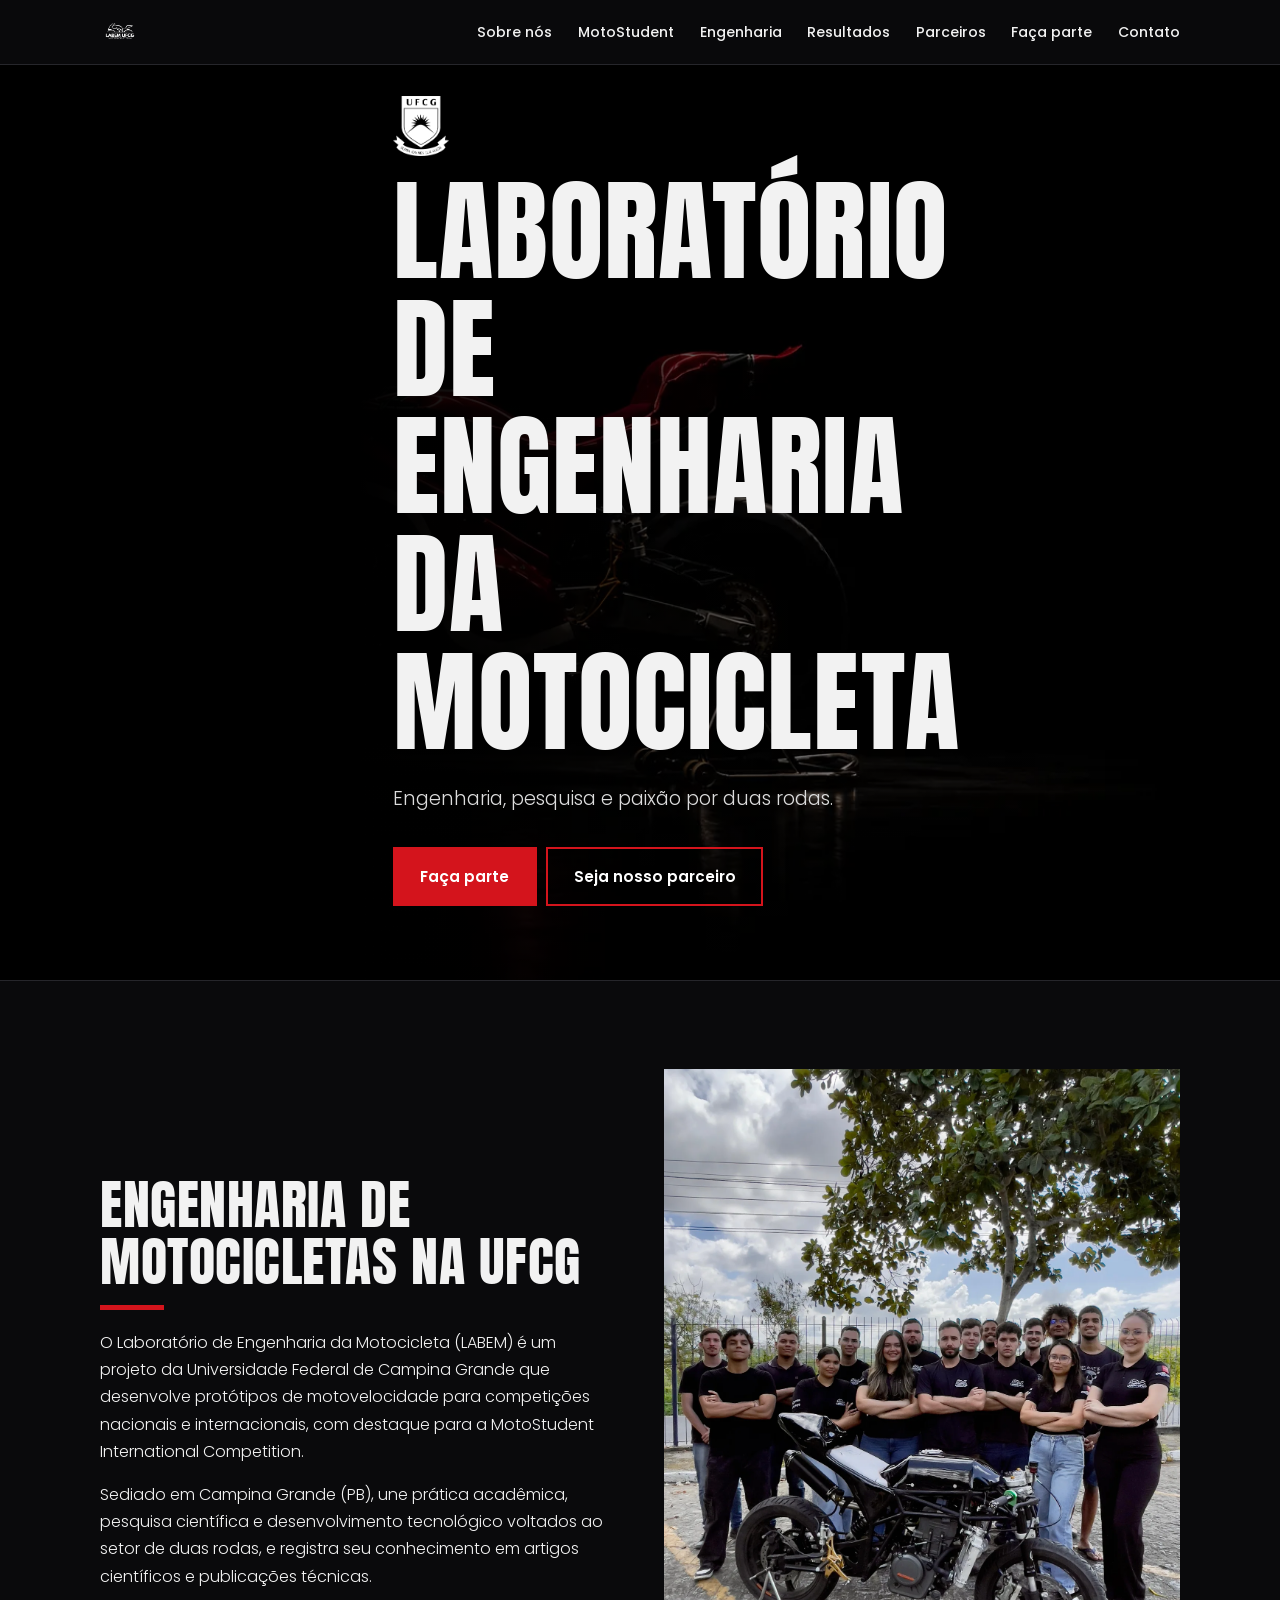
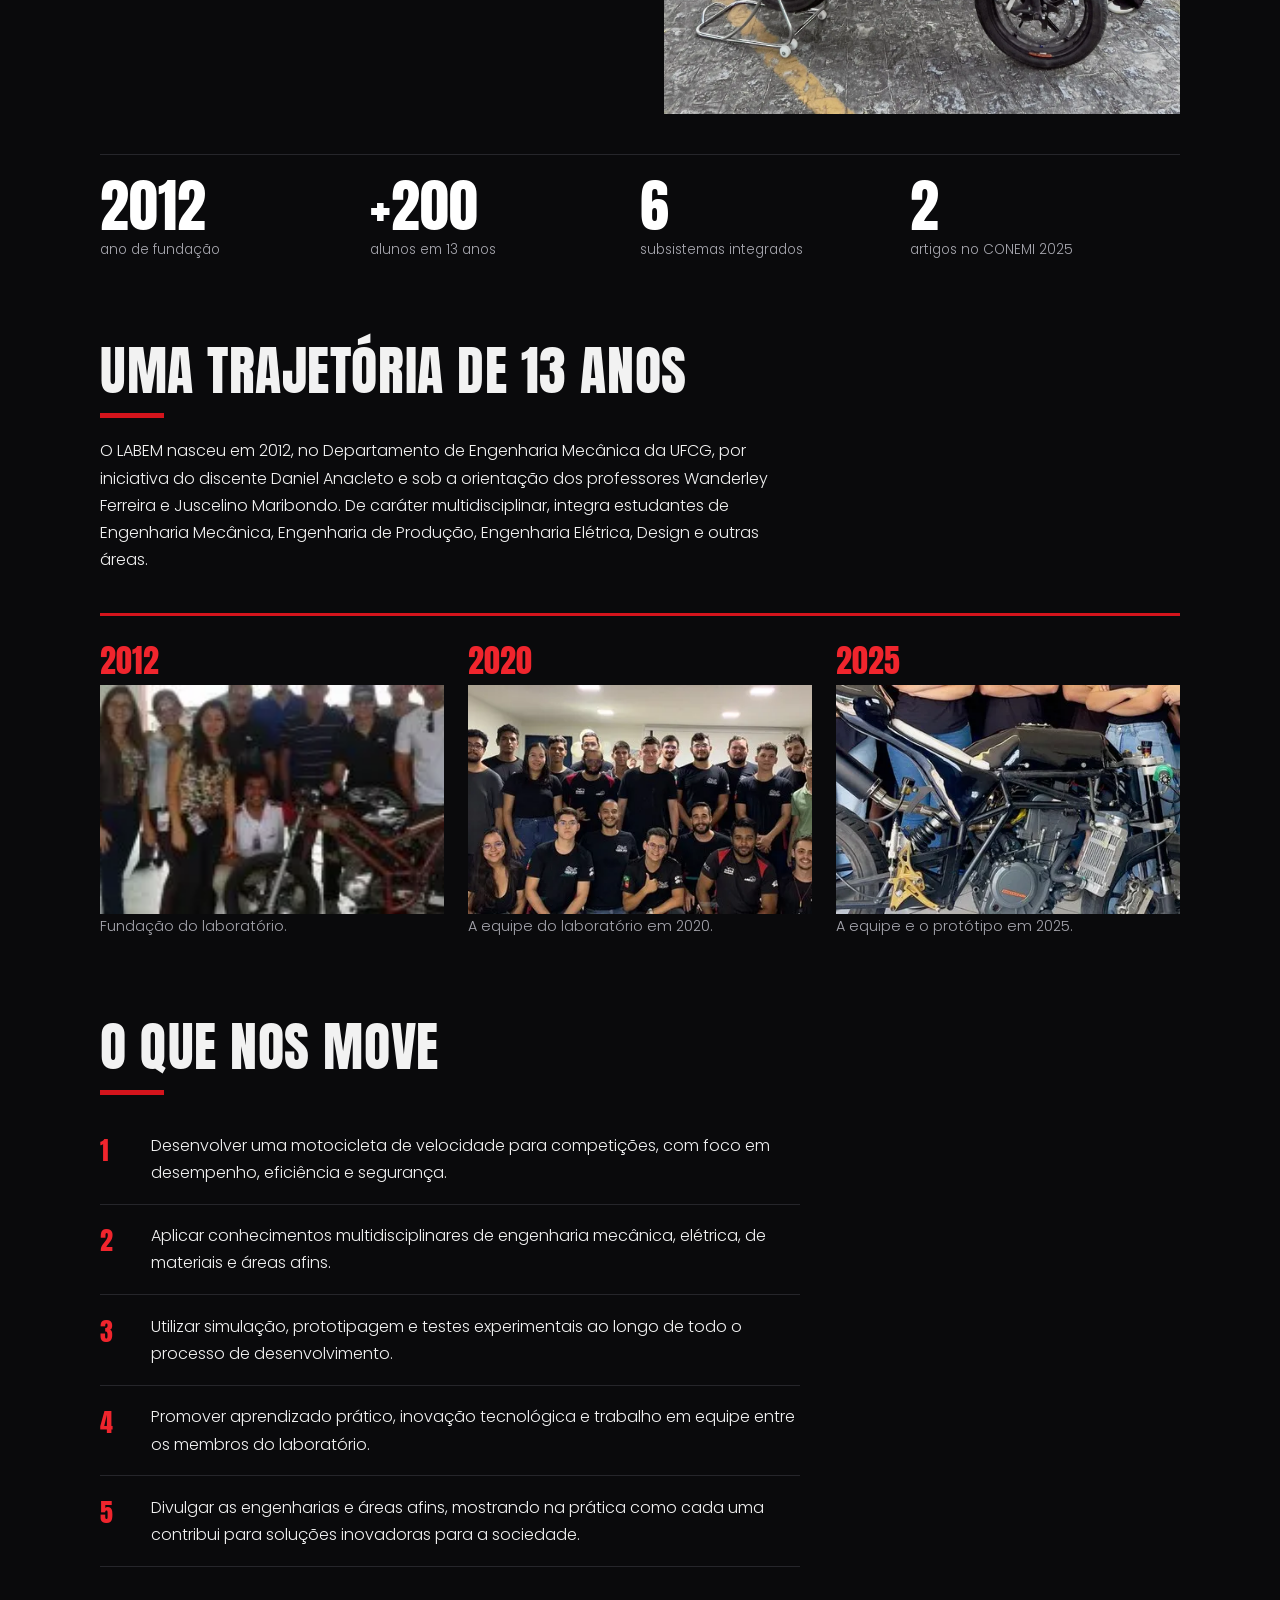
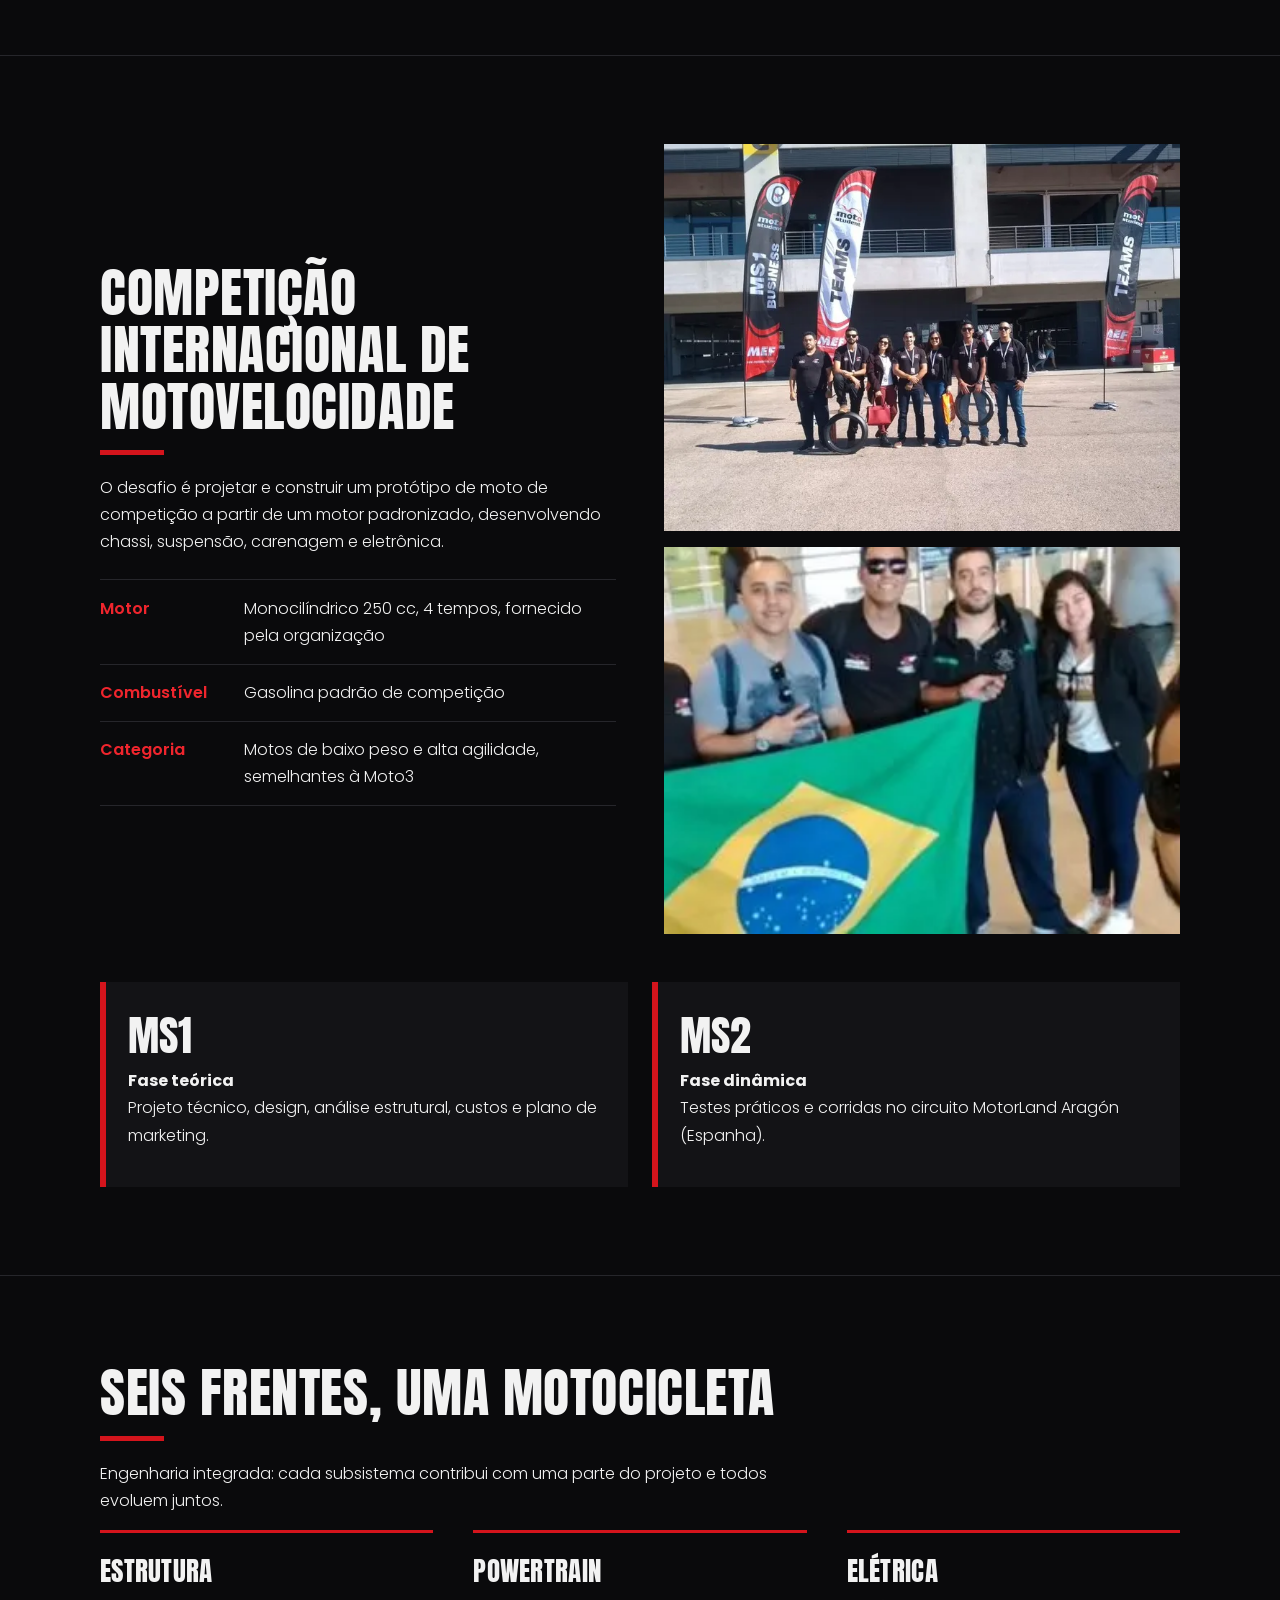
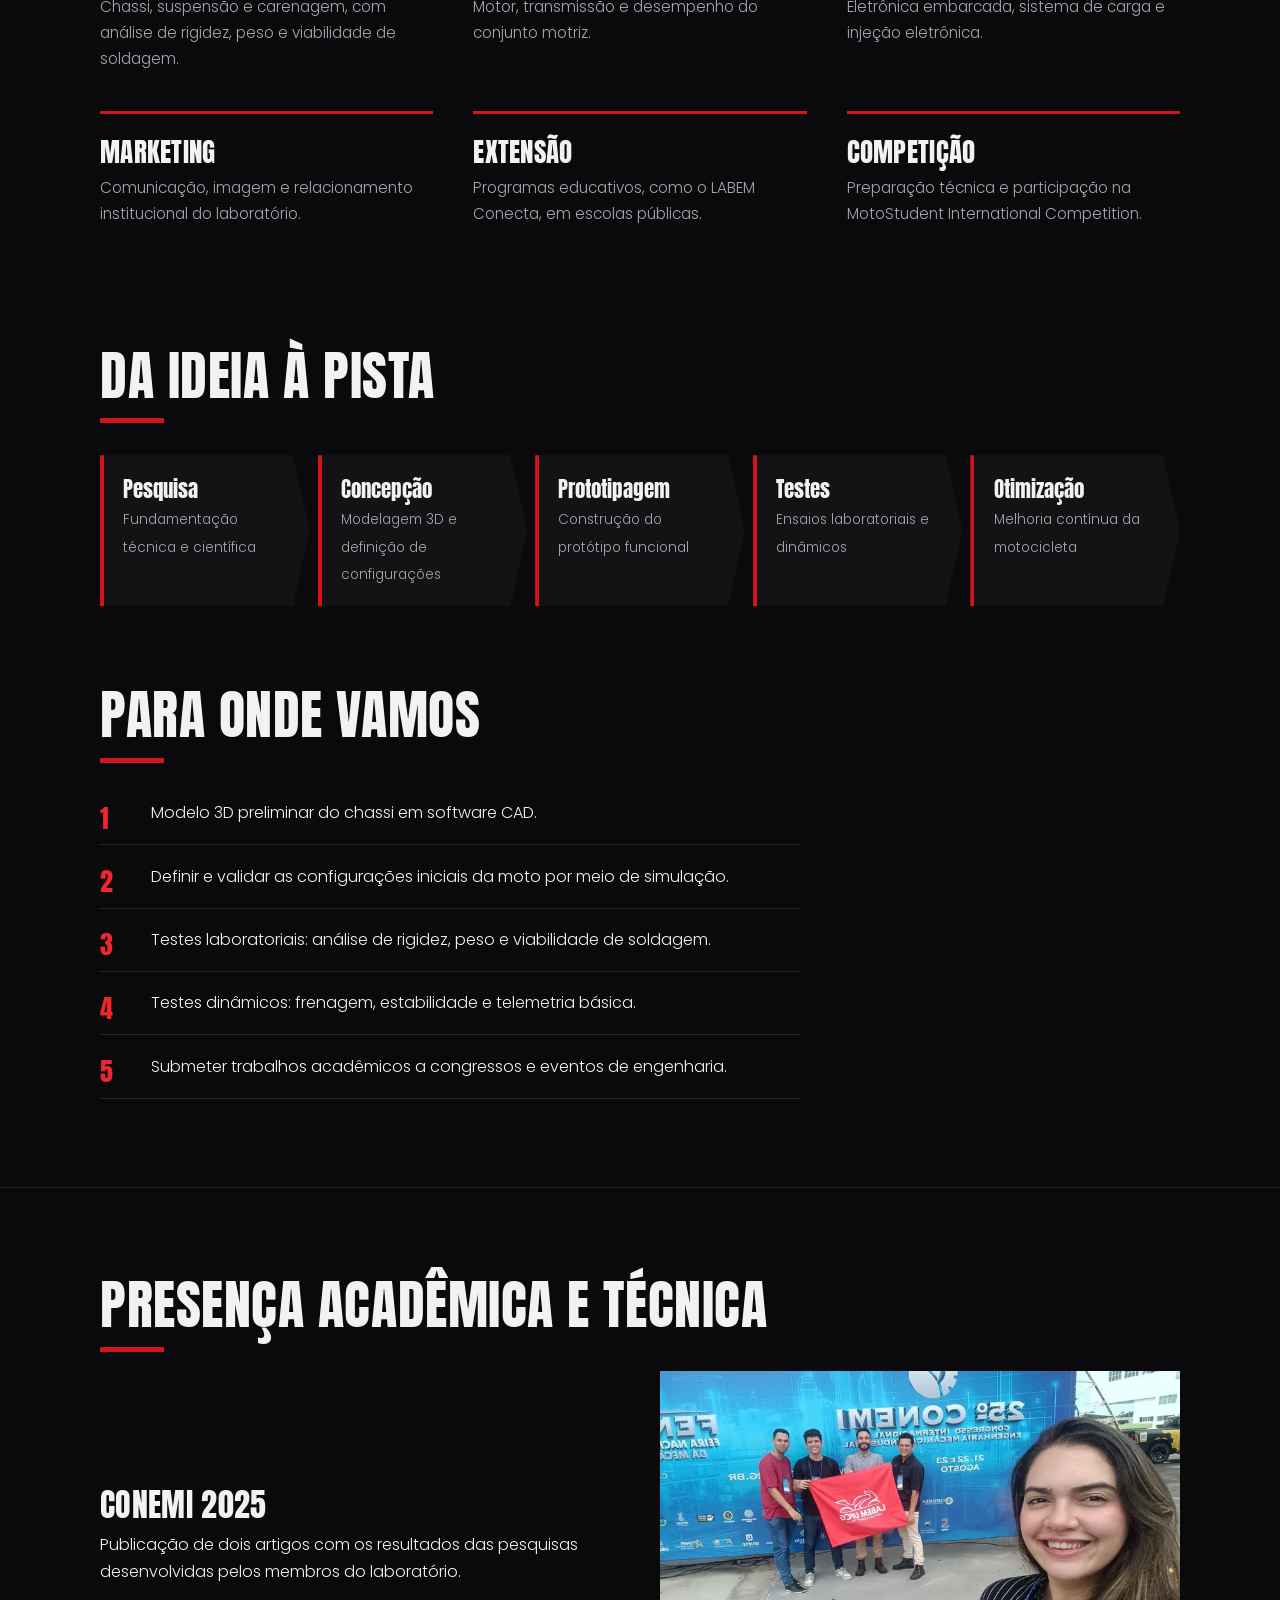
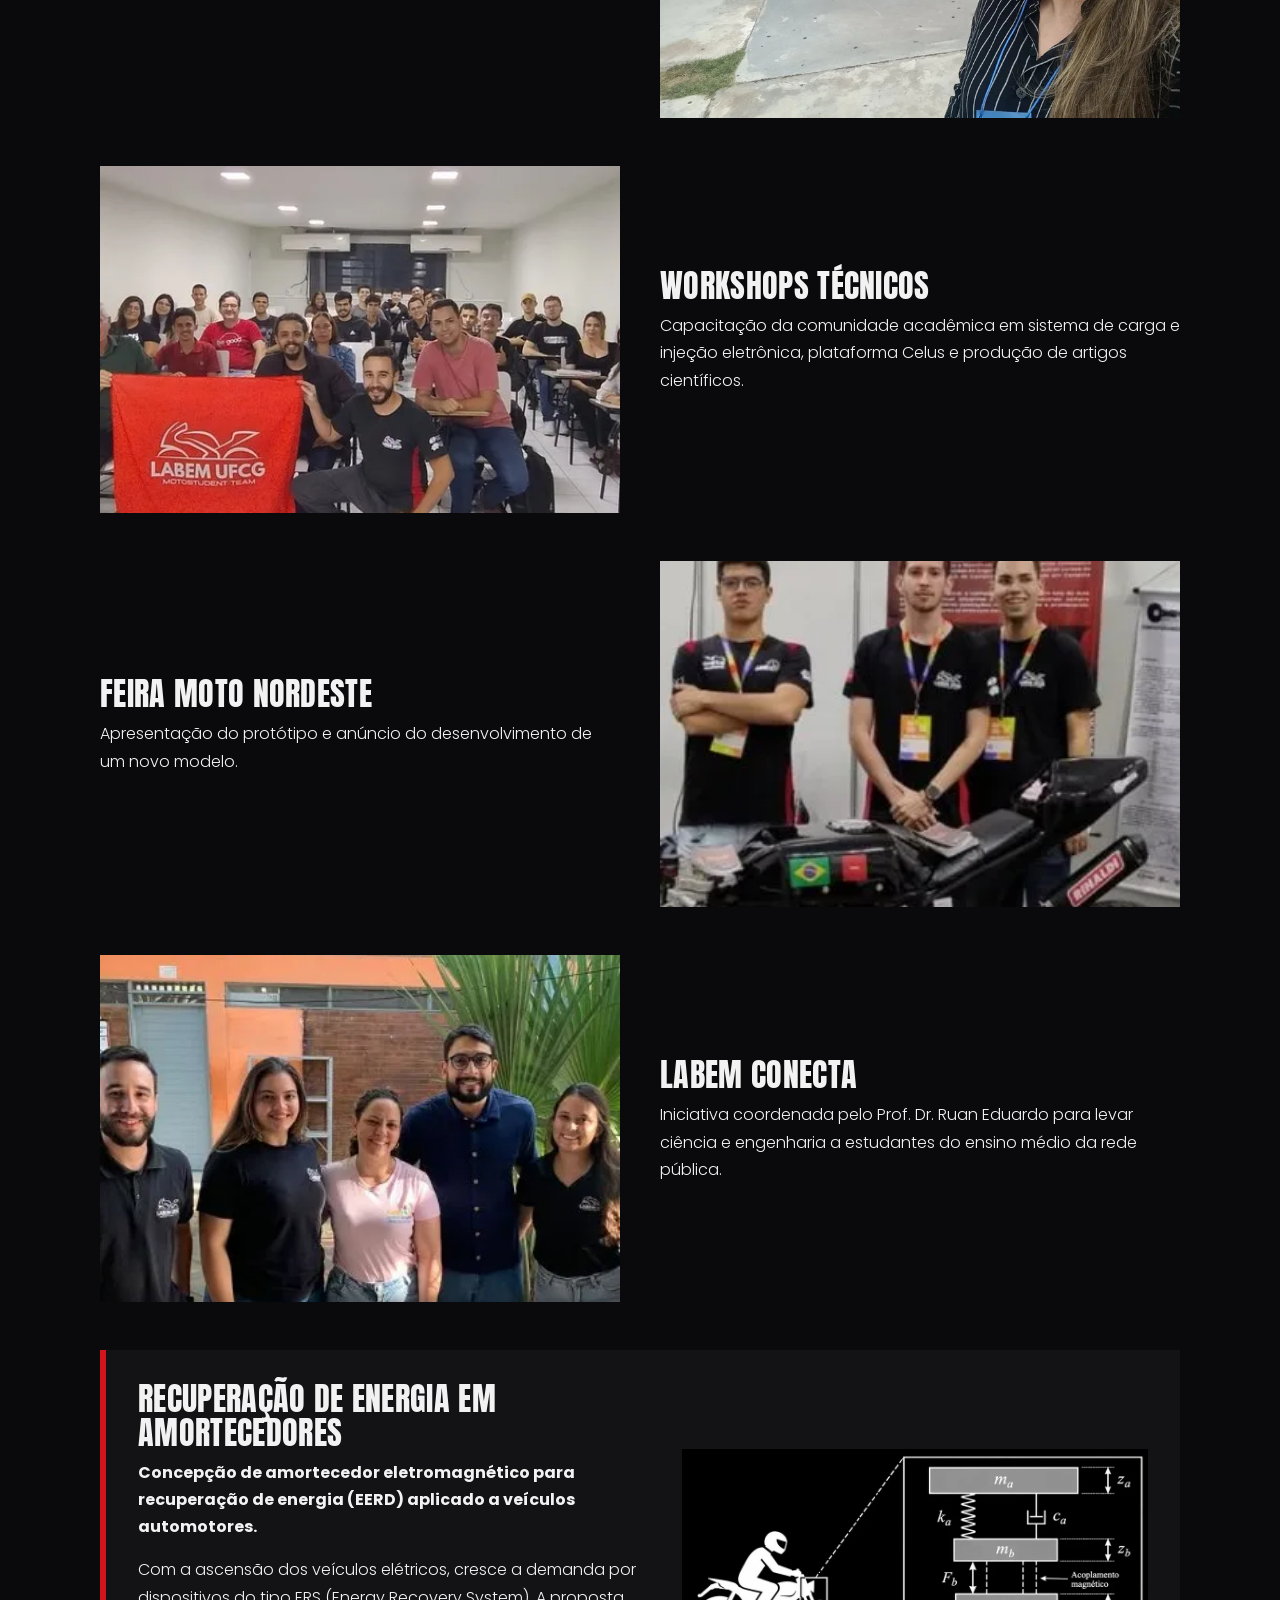
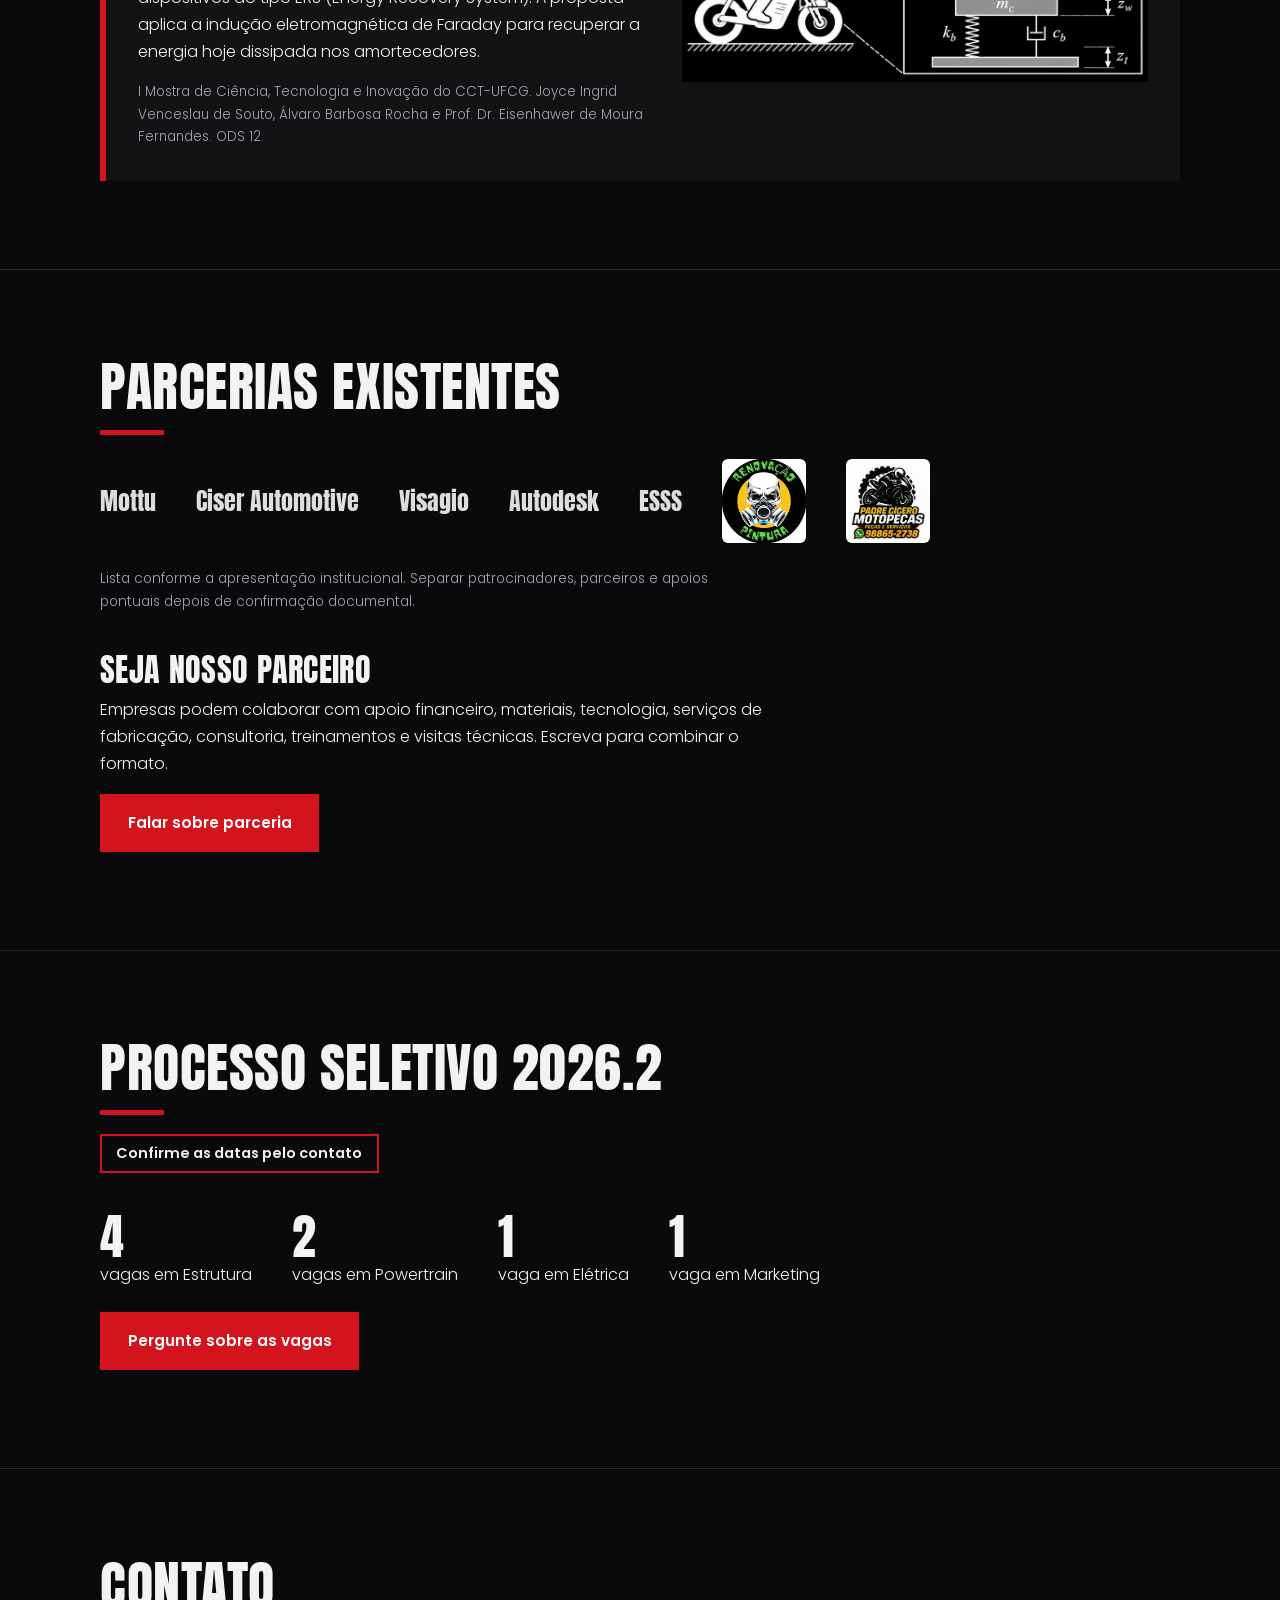
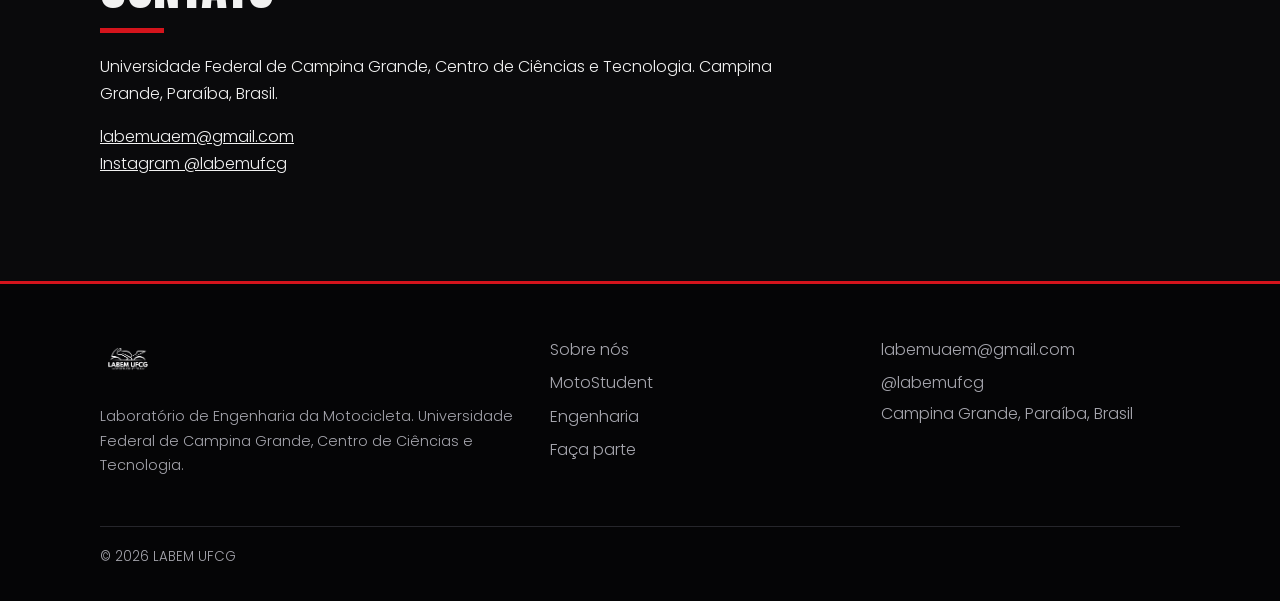
<file: index.html>
<!doctype html>
<html lang="pt-BR">
<head>
<meta charset="utf-8">
<meta name="viewport" content="width=device-width, initial-scale=1">
<title>LABEM UFCG — Laboratório de Engenharia da Motocicleta</title>
<meta name="description" content="Laboratório de Engenharia da Motocicleta da UFCG: protótipos de motovelocidade, pesquisa e inovação, com participação na MotoStudent International Competition.">
<meta property="og:title" content="LABEM UFCG — MotoStudent Team">
<meta property="og:description" content="Engenharia, pesquisa e paixão por duas rodas. Campina Grande, Paraíba.">
<meta property="og:image" content="assets/img/hero-moto.webp">
<meta name="theme-color" content="#0a0a0c">
<link rel="icon" href="assets/logos/labem.png">
<link rel="preconnect" href="https://fonts.googleapis.com"><link rel="preconnect" href="https://fonts.gstatic.com" crossorigin>
<link rel="stylesheet" href="https://fonts.googleapis.com/css2?family=Anton&family=Poppins:wght@300;500;600&display=swap">
<link rel="stylesheet" href="assets/style.css">
</head>
<body>
<header><div class="wrap">
 <a class="brand" href="#inicio" aria-label="LABEM UFCG, início"><img src="assets/logos/labem.png" alt="LABEM UFCG MotoStudent Team"></a>
 <button id="menu" aria-expanded="false" aria-controls="nav">Menu</button>
 <nav id="nav" aria-label="Principal"><ul>
  <li><a href="#sobre">Sobre nós</a></li><li><a href="#motostudent">MotoStudent</a></li><li><a href="#engenharia">Engenharia</a></li>
  <li><a href="#resultados">Resultados</a></li><li><a href="#parcerias">Parceiros</a></li><li><a href="#faca-parte">Faça parte</a></li><li><a href="#contato">Contato</a></li>
 </ul></nav>
</div></header>
<main id="app"><noscript><p class="wrap" style="padding-top:120px">Este site precisa de JavaScript para exibir o conteúdo.</p></noscript></main>
<footer id="rodape"></footer>
<script src="assets/main.js"></script>
</body></html>
</file>
<file: assets/style.css>
:root{--bg:#0a0a0c;--surface:#131316;--line:#26262b;--red:#d4141c;--red-hi:#f0252d;--text:#f2f2f2;--muted:#a6a6ae;--max:1120px;--h:'Anton','Impact','Arial Narrow',sans-serif;--b:'Poppins',system-ui,sans-serif;--safe:env(safe-area-inset-top,0px)}
*{box-sizing:border-box}html{scroll-behavior:smooth;scroll-padding-top:76px}
body{margin:0;background:var(--bg);color:var(--text);font:300 1rem/1.7 var(--b);overflow-x:hidden}
img{max-width:100%;display:block}a{color:inherit}
h1,h2,h3{font-family:var(--h);font-weight:400;line-height:1.05;margin:0;text-transform:uppercase;letter-spacing:.01em}
h2{font-size:clamp(2rem,5vw,3.4rem);margin-bottom:1.2rem}h2::after{content:"";display:block;width:64px;height:5px;background:var(--red);margin-top:.9rem}
p{margin:0 0 1rem;max-width:68ch}.wrap{max-width:var(--max);margin:0 auto;padding:0 1.25rem}
section{padding:5.5rem 0;border-top:1px solid var(--line)}
:focus-visible{outline:3px solid var(--red-hi);outline-offset:3px}
header{position:fixed;inset:0 0 auto;z-index:20;padding-top:var(--safe);background:rgba(10,10,12,.92);border-bottom:1px solid var(--line)}
header .wrap{display:flex;align-items:center;justify-content:space-between;height:64px}
.brand img{height:40px;width:auto}
nav ul{display:flex;gap:1.6rem;list-style:none;margin:0;padding:0}
nav a{text-decoration:none;font-size:.88rem;font-weight:500;padding:.4rem 0;border-bottom:2px solid transparent;transition:border-color .2s,color .2s}
nav a:hover{border-color:var(--red);color:#fff}
#menu{display:none;background:none;border:1px solid var(--line);color:var(--text);padding:.5rem .9rem;font:500 .85rem var(--b);cursor:pointer}
.hero{min-height:100svh;padding:0;border:0;display:flex;align-items:center;position:relative;background:#000}
.hero-bg{position:absolute;inset:0;background:url(img/hero-moto.webp) right center/cover no-repeat}
.hero-bg::after{content:"";position:absolute;inset:0;background:linear-gradient(90deg,#000 0,#000 28%,rgba(0,0,0,.55) 58%,transparent)}
.hero .wrap{position:relative;padding-top:96px;padding-bottom:64px}
.hero h1{font-size:clamp(3rem,9vw,7rem);max-width:9ch}
.hero p.lead{font-size:1.2rem;margin:1.4rem 0 2rem;color:#ddd}
.hero-logo{width:min(250px,60vw);margin-bottom:1.6rem}
.btn{display:inline-block;text-decoration:none;font-weight:600;font-size:.95rem;padding:.9rem 1.6rem;border:2px solid var(--red);background:var(--red);color:#fff;margin:0 .6rem .6rem 0;transition:background .2s,transform .15s}
.btn:hover{background:var(--red-hi);transform:translateY(-2px)}.btn.ghost{background:transparent}.btn.ghost:hover{background:var(--red)}
.split{display:grid;grid-template-columns:1fr 1fr;gap:3rem;align-items:center}
.photo{width:100%;aspect-ratio:4/5;object-fit:cover;object-position:center 30%}.photo.wide{aspect-ratio:4/3}
.stats{display:grid;grid-template-columns:repeat(4,1fr);margin-top:2.5rem;border-top:1px solid var(--line)}
.stats div{padding:1.4rem 1rem 0 0}.stats b{display:block;font:400 clamp(2.4rem,5vw,3.6rem)/1 var(--h);color:#fff}.stats span{color:var(--muted);font-size:.85rem}
.timeline{display:grid;grid-template-columns:repeat(3,1fr);gap:1.5rem;margin-top:2.5rem;border-top:3px solid var(--red)}
.timeline figure{margin:0;padding-top:1.2rem}.timeline img{aspect-ratio:3/2;object-fit:cover;width:100%}
.timeline b{font:400 2rem var(--h);color:var(--red-hi)}.timeline figcaption{color:var(--muted);font-size:.9rem}
.list{list-style:none;margin:0;padding:0;counter-reset:n}.list li{padding:1.1rem 0 1.1rem 3.2rem;border-bottom:1px solid var(--line);position:relative;max-width:70ch}
.list li::before{counter-increment:n;content:counter(n);position:absolute;left:0;top:1.05rem;font:400 1.6rem var(--h);color:var(--red-hi)}
.ficha{margin:1.5rem 0;border-top:1px solid var(--line)}.ficha div{display:grid;grid-template-columns:8rem 1fr;gap:1rem;padding:.9rem 0;border-bottom:1px solid var(--line)}.ficha dt{font-weight:600;color:var(--red-hi)}.ficha dd{margin:0}
.ms{display:grid;grid-template-columns:1fr 1fr;gap:1.5rem;margin-top:2rem}.ms div{background:var(--surface);border-left:6px solid var(--red);padding:1.4rem}.ms b{font:400 2.6rem var(--h);display:block}
.sub{display:grid;grid-template-columns:repeat(3,1fr);gap:0 2.5rem}.sub div{padding:1.5rem 0;border-top:3px solid var(--red)}.sub h3{font-size:1.7rem;margin-bottom:.5rem}.sub p{color:var(--muted);font-size:.95rem}
.chain{display:grid;grid-template-columns:repeat(5,1fr);gap:.5rem;margin-top:2rem;padding:0;list-style:none}
.chain li{background:var(--surface);padding:1.2rem;clip-path:polygon(0 0,92% 0,100% 50%,92% 100%,0 100%);border-left:4px solid var(--red)}.chain b{font:400 1.3rem var(--h);display:block}.chain span{font-size:.85rem;color:var(--muted)}
.res{display:grid;grid-template-columns:1fr 1fr;gap:2.5rem;align-items:center;margin-bottom:3rem}.res:nth-child(even) img{order:2}.res img{aspect-ratio:3/2;object-fit:cover;width:100%}.res h3{font-size:2rem;margin-bottom:.6rem}
.dest{background:var(--surface);padding:2rem;margin-top:3rem;display:grid;grid-template-columns:1.1fr 1fr;gap:2rem;align-items:center;border-left:6px solid var(--red)}.dest small{color:var(--muted);display:block;margin-top:1rem}
.partners{display:flex;flex-wrap:wrap;gap:1rem 2.5rem;align-items:center;list-style:none;margin:1.5rem 0;padding:0}.partners li{font:400 1.5rem var(--h);color:#ddd}.partners img{height:84px;width:auto;border-radius:6px}
.note{color:var(--muted);font-size:.85rem}
.vagas{display:flex;flex-wrap:wrap;gap:1rem 2.5rem;margin:1.5rem 0}.vagas div b{font:400 3rem/1 var(--h);display:block}
.status{display:inline-block;border:2px solid var(--red);padding:.3rem .9rem;font-weight:600;font-size:.9rem;margin-bottom:1rem}
footer{border-top:3px solid var(--red);padding:3rem 0 2rem;background:#050506}footer .wrap{display:grid;grid-template-columns:1.4fr 1fr 1fr;gap:2rem}footer img{height:56px;width:auto;margin-bottom:1rem}footer a{display:block;text-decoration:none;color:var(--muted);padding:.2rem 0}footer a:hover{color:#fff}footer small{grid-column:1/-1;color:var(--muted);border-top:1px solid var(--line);padding-top:1.2rem}
@media(max-width:860px){#menu{display:block}nav{position:absolute;inset:64px 0 auto;background:#0a0a0c;border-bottom:1px solid var(--line);display:none;padding:.5rem 1.25rem 1rem}nav.open{display:block}nav ul{flex-direction:column;gap:0}nav a{display:block;padding:.8rem 0}
.split,.res,.dest,.ms,footer .wrap{grid-template-columns:1fr}.stats{grid-template-columns:1fr 1fr}.timeline,.sub{grid-template-columns:1fr}.chain{grid-template-columns:1fr}.chain li{clip-path:none}.res:nth-child(even) img{order:0}.hero-bg::after{background:linear-gradient(0deg,#000 18%,rgba(0,0,0,.7) 60%,rgba(0,0,0,.3))}.ficha div{grid-template-columns:1fr;gap:.2rem}section{padding:4rem 0}}
@media(prefers-reduced-motion:reduce){*{transition:none!important;scroll-behavior:auto!important}}
</file>
